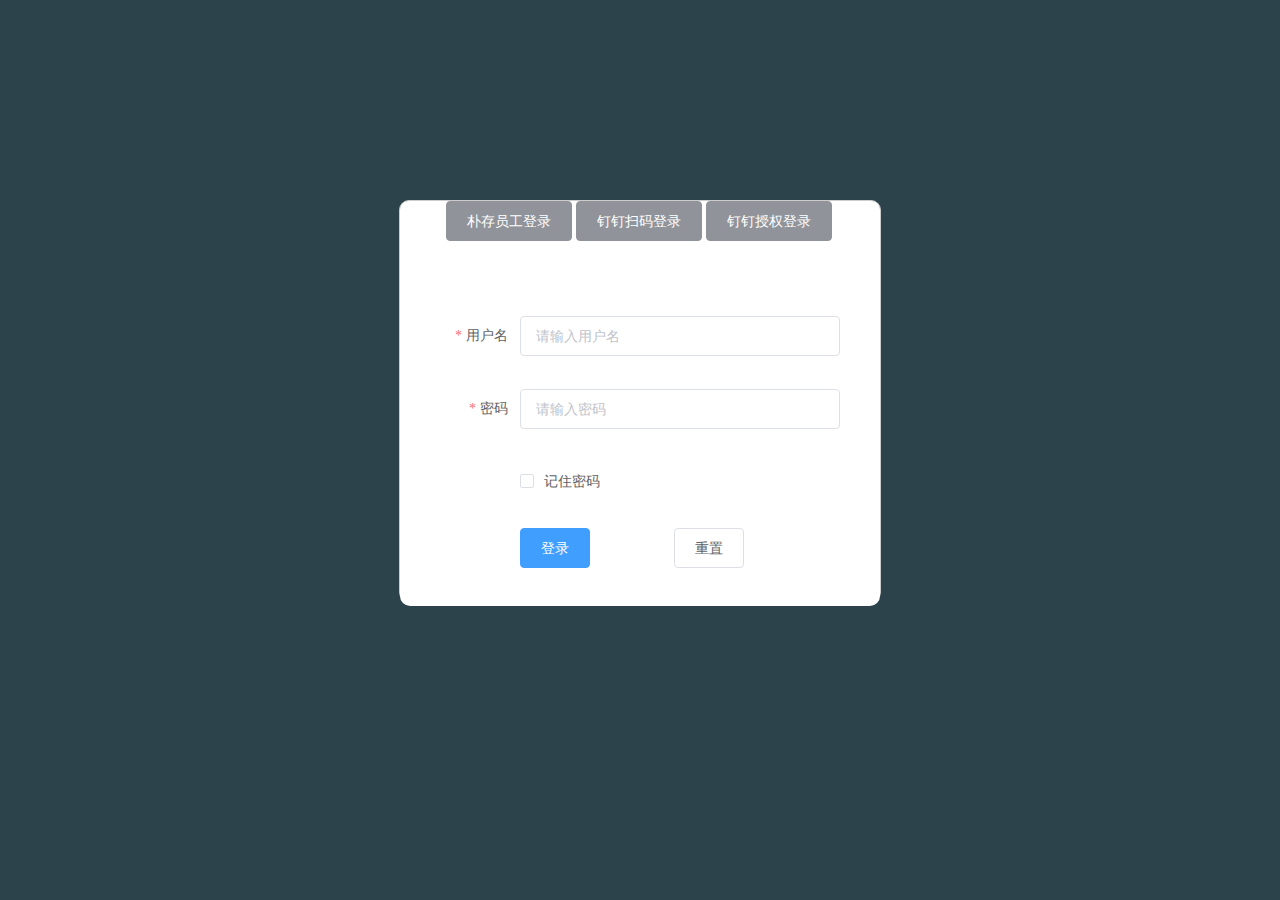
<file: index.html>
<!DOCTYPE html><html><head><meta charset=utf-8><meta name=viewport content="width=device-width,initial-scale=1"><title>shop</title><link href=./static/css/app.8aff4d2b00c0bb12dae489c502498f34.css rel=stylesheet></head><body><div id=app></div><script type=text/javascript src=./static/js/manifest.3ad1d5771e9b13dbdad2.js></script><script type=text/javascript src=./static/js/vendor.10d89cebb4f013c1ac82.js></script><script type=text/javascript src=./static/js/app.cd077451860a40dcdc01.js></script></body></html>
</file>
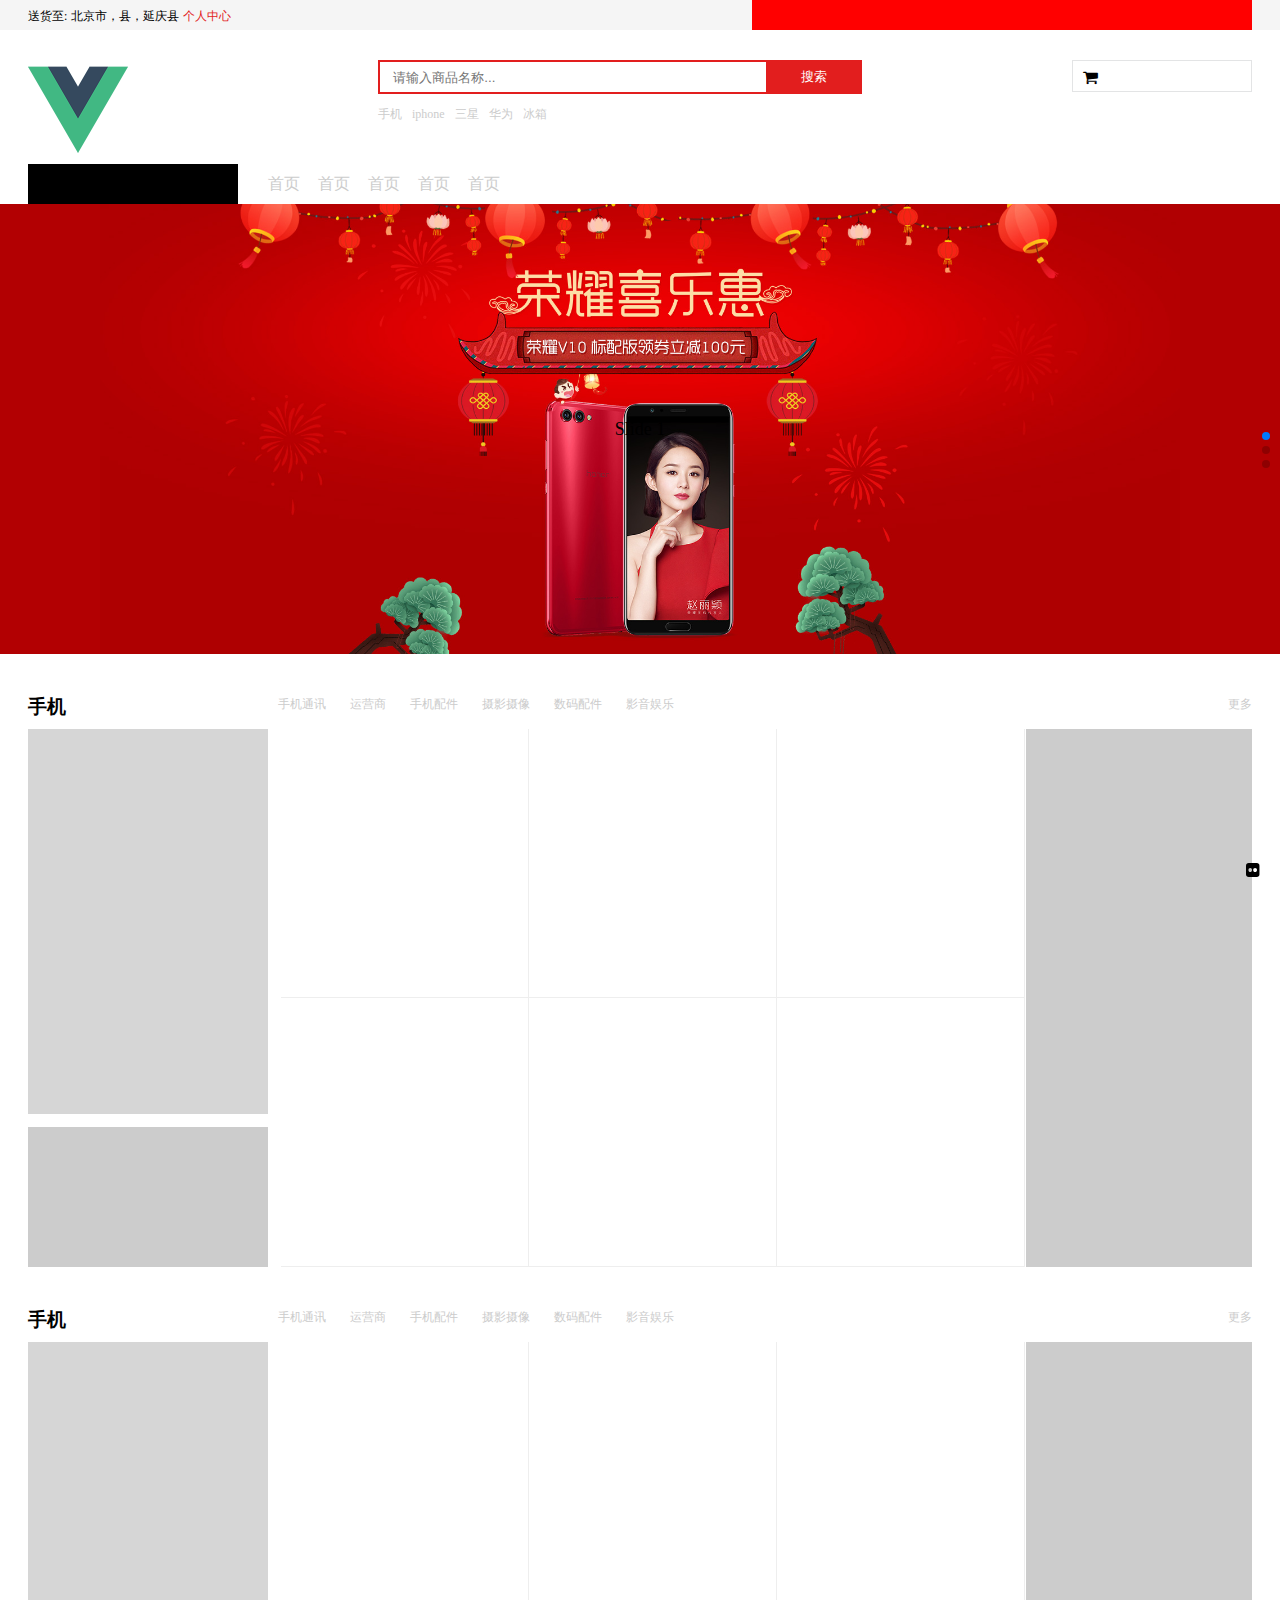
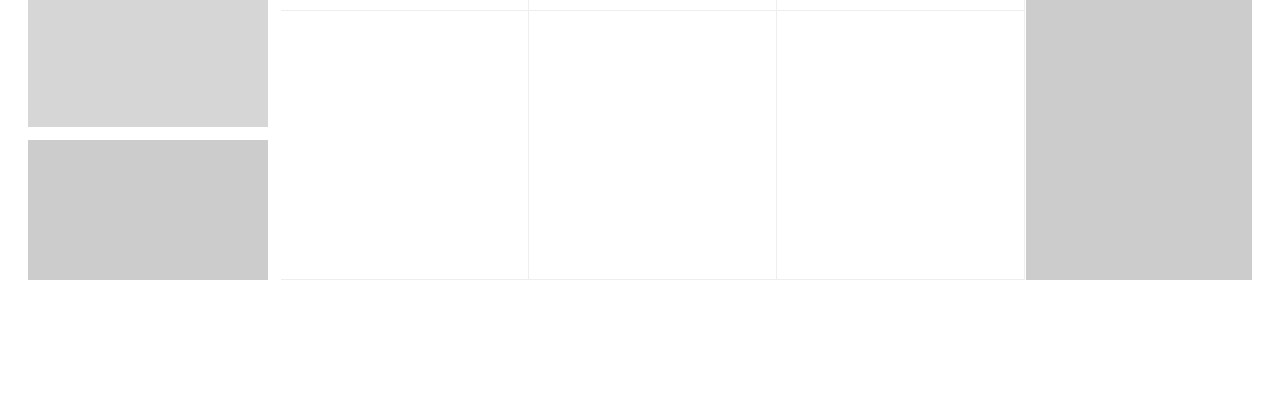
<file: frontIndex.html>
<!DOCTYPE html>
<html lang="en">
<head>
    <meta charset="UTF-8">
    <meta name="viewport" content="width=device-width, initial-scale=1.0">
    <meta http-equiv="X-UA-Compatible" content="ie=edge">
    <title>朴存商城首页</title>
    <link rel="stylesheet" href="css/base.css">
    <link rel="stylesheet" href="css/index.css">
    <link rel="stylesheet" href="css/font-awesome.min.css">
    <link rel="stylesheet" href="css/swiper.min.css">
    <style>
	.swiper-wrapper{
    transition-delay:.3s;
    }
    .swiper-slide {
        text-align: center;
        font-size: 18px;
        background: #fff;
        
        /* Center slide text vertically */
        display: -webkit-box;
        display: -ms-flexbox;
        display: -webkit-flex;
        display: flex;
        -webkit-box-pack: center;
        -ms-flex-pack: center;
        -webkit-justify-content: center;
        justify-content: center;
        -webkit-box-align: center;
        -ms-flex-align: center;
        -webkit-align-items: center;
        align-items: center;
    }
	.swiper-slide:nth-child(2){
        background:#ff86af url('./images/1.jpg') center no-repeat;
        background-size: contain;
        color:#fff;}
        .swiper-slide:nth-child(3){
        background:#c7d3d3 url('./images/2.jpg') center no-repeat;
        background-size: contain;
        }
        .swiper-slide:nth-child(1){
        background:#b20002 url('./images/3.jpg') center no-repeat;
        background-size: contain;
        }
	.swiper-slide p{
		transform:translateX(-200px);
		opacity:0;
		transition:all .4s;}
	.ani-slide p{
		transform:translateX(0);
		opacity:1;
		}
    
    </style>
</head>
<body style="height: 2000px">
    <header>
        <div class="pc-top">
            <div class="pc-public top">
                <div class="left fl">
                    <span>送货至:</span>
                    <span>北京市，县，延庆县</span>
                    <a href="personal.html" class="personal">个人中心</a>
                </div>
                <div class="right fr"></div>
            </div>
        </div>
        <div class="contain pc-public clearfix">
            <div class="logo fl">
                <img src="./images/logo.png" alt="" width="100px" height="100px">
            </div>
            <div class="search fl" >
                <form action="">
                    <input type="text" placeholder="请输入商品名称...">
                    <button type="submit" class="search-button">搜索</button>
                </form>
                <ul class="history">
                    <li><a href="javascript:;">手机</a></li>
                    <li><a href="javascript:;">iphone</a></li>
                    <li><a href="javascript:;">三星</a></li>
                    <li><a href="javascript:;">华为</a></li>
                    <li><a href="javascript:;">冰箱</a></li>
                </ul>
            </div>
            <div class="car fr">
                <i class="fa fa-shopping-cart"></i>
            </div>
        </div>
        <div class="pc-bottom pc-public clearfix">
            <div class="left fl"></div>
            <ul class="fl right">
                <li><a href="#">首页</a></li>
                <li><a href="#">首页</a></li>
                <li><a href="#">首页</a></li>
                <li><a href="#">首页</a></li>
                <li><a href="#">首页</a></li>
            </ul>
        </div>
    </header>
    <section class="swiper swiper-container-vertical">
        <div class="swiper-wrapper">
            <div class="swiper-slide"><p>Slide 1</p></div>
            <div class="swiper-slide"><p>Slide 2</p></div>
            <div class="swiper-slide"><p>Slide 3</p></div>
        </div>
        <div class="swiper-pagination"></div> 
    </section>
    <section class="list">
        <ul class="frist pc-public">
            <li>
                <div class="fristName">
                    <h3>手机</h3>
                    <div class="nav-list fl">
                        <a href="#">手机通讯</a>
                        <a href="#">运营商</a>
                        <a href="#">手机配件</a>
                        <a href="#">摄影摄像</a>
                        <a href="#">数码配件</a>
                        <a href="#">影音娱乐</a>
                    </div>
                    <div class="more fr">
                        <a href="#">更多</a>
                    </div>
                </div>
                <div class="produc clearfix">
                    <div class="produc-l fl">
                        <div class="p1"></div>
                        <div class="p2"></div>
                    </div>
                    <div class="produc-c fl">
                        <ul>
                            <li><a href="#"></a></li>
                            <li><a href="#"></a></li>
                            <li><a href="#"></a></li>
                            <li><a href="#"></a></li>
                            <li><a href="#"></a></li>
                            <li><a href="#"></a></li>
                        </ul>
                    </div>
                    <div class="produc-r fl"></div>
                </div>
            </li>
            <li>    
                <div class="fristName">
                    <h3>手机</h3>
                    <div class="nav-list fl">
                        <a href="#">手机通讯</a>
                        <a href="#">运营商</a>
                        <a href="#">手机配件</a>
                        <a href="#">摄影摄像</a>
                        <a href="#">数码配件</a>
                        <a href="#">影音娱乐</a>
                    </div>
                    <div class="more fr">
                        <a href="#">更多</a>
                    </div>
                </div>
                <div class="produc clearfix">
                    <div class="produc-l fl">
                        <div class="p1"></div>
                        <div class="p2"></div>
                    </div>
                    <div class="produc-c fl">
                        <ul>
                            <li><a href="#"></a></li>
                            <li><a href="#"></a></li>
                            <li><a href="#"></a></li>
                            <li><a href="#"></a></li>
                            <li><a href="#"></a></li>
                            <li><a href="#"></a></li>
                        </ul>
                    </div>
                    <div class="produc-r fl"></div>
                </div>
            </li>
        </ul>
    </section>
    <aside class="aside-tel">
        <ul>
            <li><i class="fa fa-flickr"></i></li>
            <li></li>
            <li></li>
            <li></li>
        </ul>
    </aside>
    <script src="./lib/swiper.min.js"></script>
    <script> 
        var swiper = new Swiper('.swiper',{
            direction : 'vertical',
            followFinger : false,
            // loop:true,
            speed:800,
            mousewheel: true,
            pagination : {
                el:'.swiper-pagination',
            },
            on:{
                init:function(swiper){
                    slide=this.slides.eq(0);
                    slide.addClass('ani-slide');
                },
                transitionStart: function(){
                    for(i=0;i<this.slides.length;i++){
                        slide=this.slides.eq(i);
                        slide.removeClass('ani-slide');
                    }
                },
                transitionEnd: function(){
                    slide=this.slides.eq(this.activeIndex);
                    slide.addClass('ani-slide');
                    
                },
            }
        });
    </script>
</body>
</html>
</file>
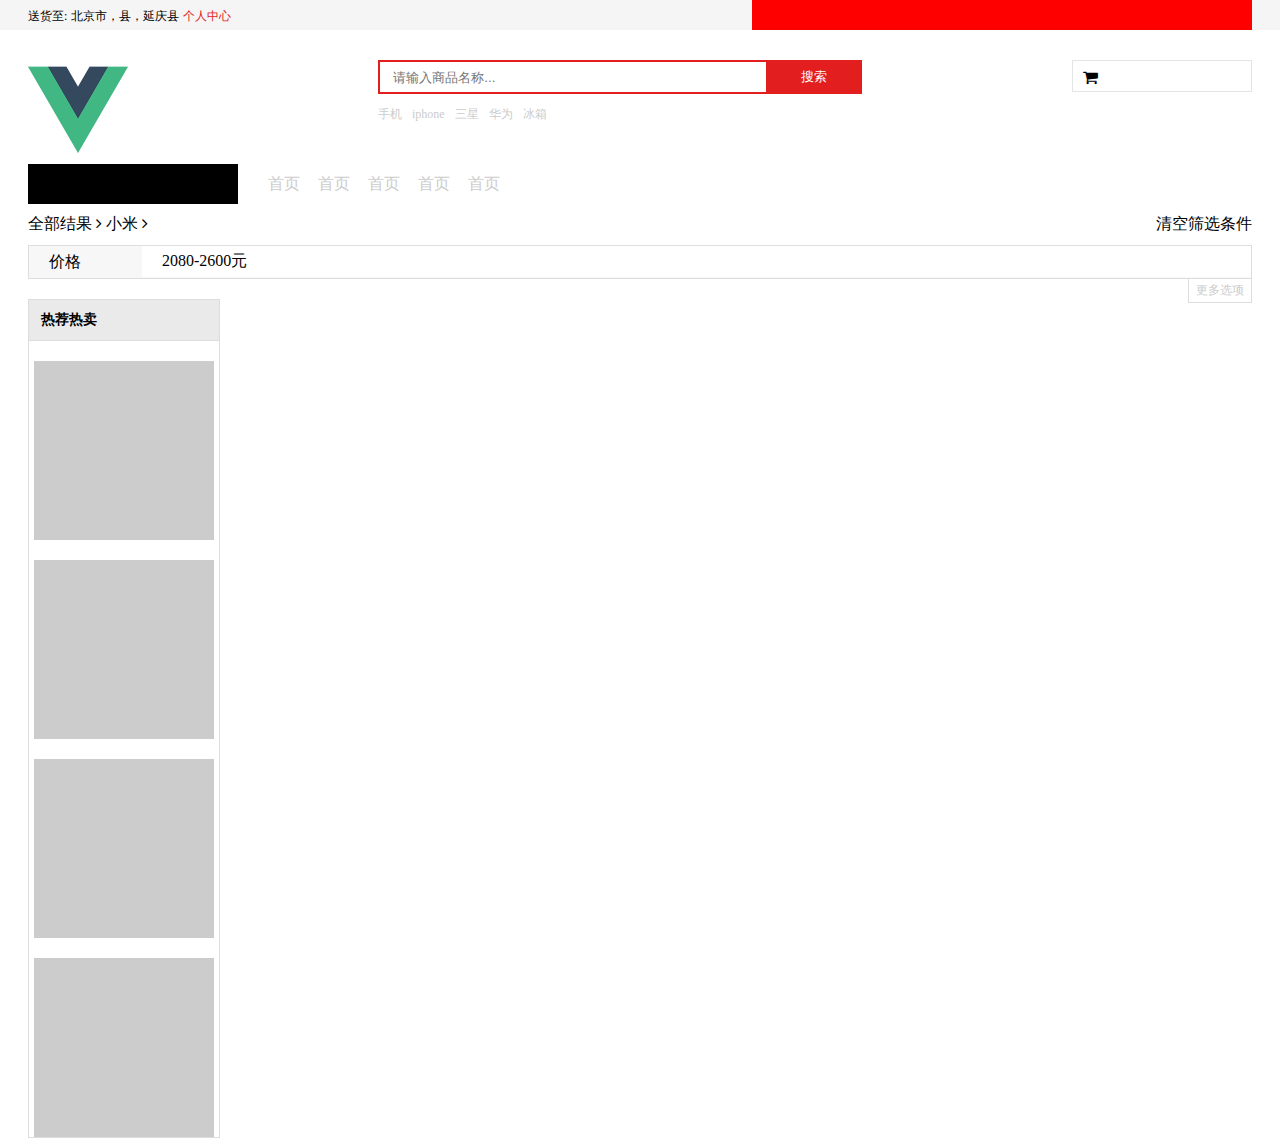
<file: search.html>
<!DOCTYPE html>
<html lang="en">
<head>
    <meta charset="UTF-8">
    <meta name="viewport" content="width=device-width, initial-scale=1.0">
    <meta http-equiv="X-UA-Compatible" content="ie=edge">
    <title>搜索列表</title>
    <link rel="stylesheet" href="css/base.css">
    <link rel="stylesheet" href="css/search.css">
    <link rel="stylesheet" href="css/font-awesome.min.css">
</head>
<body>
    <header>
        <div class="pc-top">
            <div class="pc-public top">
                <div class="left fl">
                    <span>送货至:</span>
                    <span>北京市，县，延庆县</span>
                    <a href="personal.html" class="personal">个人中心</a>
                </div>
                <div class="right fr"></div>
            </div>
        </div>
        <div class="contain pc-public clearfix">
            <div class="logo fl">
                <img src="./images/logo.png" alt="" width="100px" height="100px">
            </div>
            <div class="search fl" >
                <form action="">
                    <input type="text" placeholder="请输入商品名称...">
                    <button type="submit" class="search-button">搜索</button>
                </form>
                <ul class="history">
                    <li><a href="javascript:;">手机</a></li>
                    <li><a href="javascript:;">iphone</a></li>
                    <li><a href="javascript:;">三星</a></li>
                    <li><a href="javascript:;">华为</a></li>
                    <li><a href="javascript:;">冰箱</a></li>
                </ul>
            </div>
            <div class="car fr">
                <i class="fa fa-shopping-cart"></i>
            </div>
        </div>
        <div class="pc-bottom pc-public clearfix">
            <div class="left fl"></div>
            <ul class="fl right">
                <li><a href="#">首页</a></li>
                <li><a href="#">首页</a></li>
                <li><a href="#">首页</a></li>
                <li><a href="#">首页</a></li>
                <li><a href="#">首页</a></li>
            </ul>
        </div>
    </header>
    <section class="tab pc-public">
        <div class="tittle clearfix">
            <div class="fl">
                <a href="#">全部结果</a>
                <i class="fa fa-angle-right"></i>
                <a href="#">小米</a>
                <i class="fa fa-angle-right"></i>
            </div>
            <div class="fr">
                <a>清空筛选条件</a>
            </div>
        </div>
        <div class="contain">
            <dl class="clearfix">
                <dt class="fl">价格</dt>
                <dd class="fl">2080-2600元</dd>
            </dl>
            <a href="#" class="more">更多选项</a>
        </div>
    </section>
    <section class="search-list pc-public">
        <div class="s-l">
            <h3>热荐热卖</h3>
            <ul>
                <li> </li>
                <li> </li>
                <li> </li>
                <li> </li>               
            </ul>
        </div>
        <div class="s-r" class="xz">
            <div class=""></div>
        </div>
    </section>
</body>
</html>
</file>
<file: css/base.css>
*{
    margin: 0;
    padding: 0;
}
.pc-public{
    width: 1224px;
    margin: 0 auto;
}
a:hover,a:active,a:link{
text-decoration: none;
color: #cccccc;
}
ul{
    list-style: none;
}
.fl{
    float: left;
}
.fr{
    float: right;
}
.clearfix::after {
    content: ".";
    clear: both;
    display: block;
    overflow: hidden;
    font-size: 0;
    height: 0;
}
span,a{
    font-size: 12px;
}
::-webkit-scrollbar {
    width: 5px;
    height: 5px;
}
::-webkit-scrollbar-track-piece {
    background-color: rgba(0, 0, 0, 0.2);
    -webkit-border-radius: 6px;
}

::-webkit-scrollbar-thumb:vertical {
    height: 5px;
    background-color: rgba(125, 125, 125, 0.7);
    -webkit-border-radius: 6px;
}

::-webkit-scrollbar-thumb:horizontal {
    width: 5px;
    background-color: rgba(125, 125, 125, 0.7);
    -webkit-border-radius: 6px;
}
</file>
<file: css/index.css>
header .pc-top {
  height: 30px;
  background-color: #f5f5f5;
}
header .pc-top .top .left {
  height: 30px;
  line-height: 30px;
}
header .pc-top .top .left .personal,
header .pc-top .top .left .personal:hover {
  color: #e21e1e;
}
header .pc-top .top .right {
  width: 500px;
  height: 30px;
  background-color: red;
}
header .contain {
  padding-top: 30px;
}
header .contain .search {
  margin-left: 250px;
  position: relative;
}
header .contain .search input {
  width: 480px;
  height: 30px;
  border: 2px solid #e21e1e;
  text-indent: 1em;
  margin-bottom: 10px;
}
header .contain .search .search-button {
  height: 34px;
  width: 96px;
  background-color: #e21e1e;
  border: 2px solid #e21e1e;
  box-sizing: border-box;
  position: absolute;
  top: 0;
  right: 0;
  color: #ffff;
}
header .contain .search .history {
  height: 48px;
}
header .contain .search .history li {
  float: left;
  margin-right: 10px;
}
header .contain .search .history li a:hover {
  color: #e21e1e;
}
header .contain .car {
  height: 32px;
  width: 180px;
  border: 1px solid #e3e4e5;
  line-height: 34px;
  padding: 0 10px;
  box-sizing: border-box;
}
header .pc-bottom .left {
  width: 210px;
  height: 40px;
  background-color: #000;
}
header .pc-bottom .right {
  margin-left: 30px;
}
header .pc-bottom .right li {
  width: 50px;
  height: 40px;
  float: left;
  line-height: 40px;
}
header .pc-bottom .right li a {
  font-size: 16px;
}
.swiper {
  height: 450px;
  width: 100%;
  overflow: hidden;
}
.list .frist .fristName {
  height: 35px;
  padding-top: 40px;
}
.list .frist .fristName h3 {
  width: 240px;
  height: 100%;
  float: left;
}
.list .frist .fristName .nav-list a {
  margin: 0 10px;
}
.list .frist .produc .produc-l {
  width: 240px;
  height: 538px;
}
.list .frist .produc .produc-l .p1 {
  height: 385px;
  margin-bottom: 13px;
  background-color: #cccc;
}
.list .frist .produc .produc-l .p2 {
  height: 140px;
  background-color: #ccc;
}
.list .frist .produc .produc-c {
  width: 745px;
  margin-left: 13px;
}
.list .frist .produc .produc-c ul li {
  padding: 0 40px;
  float: left;
  width: 167px;
  height: 268px;
  border-right: 1px solid #eee;
  border-bottom: 1px solid #eee;
}
.list .frist .produc .produc-r {
  width: 226px;
  height: 538px;
  background-color: #ccc;
}
aside {
  position: fixed;
  bottom: 20px;
  right: 20px;
}
aside .aside-tel ul li {
  width: 40px;
  height: 40px;
}
</file>
<file: css/search.css>
header .pc-top {
  height: 30px;
  background-color: #f5f5f5;
}
header .pc-top .top .left {
  height: 30px;
  line-height: 30px;
}
header .pc-top .top .left .personal,
header .pc-top .top .left .personal:hover {
  color: #e21e1e;
}
header .pc-top .top .right {
  width: 500px;
  height: 30px;
  background-color: red;
}
header .contain {
  padding-top: 30px;
}
header .contain .search {
  margin-left: 250px;
  position: relative;
}
header .contain .search input {
  width: 480px;
  height: 30px;
  border: 2px solid #e21e1e;
  text-indent: 1em;
  margin-bottom: 10px;
}
header .contain .search .search-button {
  height: 34px;
  width: 96px;
  background-color: #e21e1e;
  border: 2px solid #e21e1e;
  box-sizing: border-box;
  position: absolute;
  top: 0;
  right: 0;
  color: #ffff;
}
header .contain .search .history {
  height: 48px;
}
header .contain .search .history li {
  float: left;
  margin-right: 10px;
}
header .contain .search .history li a:hover {
  color: #e21e1e;
}
header .contain .car {
  height: 32px;
  width: 180px;
  border: 1px solid #e3e4e5;
  line-height: 34px;
  padding: 0 10px;
  box-sizing: border-box;
}
header .pc-bottom .left {
  width: 210px;
  height: 40px;
  background-color: #000;
}
header .pc-bottom .right {
  margin-left: 30px;
}
header .pc-bottom .right li {
  width: 50px;
  height: 40px;
  float: left;
  line-height: 40px;
}
header .pc-bottom .right li a {
  font-size: 16px;
}
.tab .tittle {
  padding: 10px 0;
}
.tab .tittle a {
  font-size: 16px;
  color: black;
}
.tab .tittle a:hover {
  color: red;
}
.tab .contain dl {
  border: 1px solid #ddd;
  background: #F7F7F7;
}
.tab .contain dl dt {
  width: 113px;
  text-overflow: ellipsis;
  line-height: 32px;
  text-indent: 20px;
}
.tab .contain dl dd {
  width: 1069px;
  padding: 5px 20px;
  background-color: #fff;
}
.tab .contain .more {
  border: 1px solid #ddd;
  padding: 3px 7px;
  margin-top: -1px;
  float: right;
}
.search-list {
  margin-top: 20px;
}
.search-list .s-l {
  border: 1px solid #ddd;
  width: 190px;
}
.search-list .s-l h3 {
  text-indent: 12px;
  background-color: #eaeaea;
  height: 40px;
  line-height: 40px;
  width: 100%;
  font-size: 14px;
  border-bottom: 1px solid #ddd;
}
.search-list .s-l ul li {
  width: 180px;
  height: 179px;
  margin: 20px  auto 0;
  background-color: #ccc;
}
</file>
